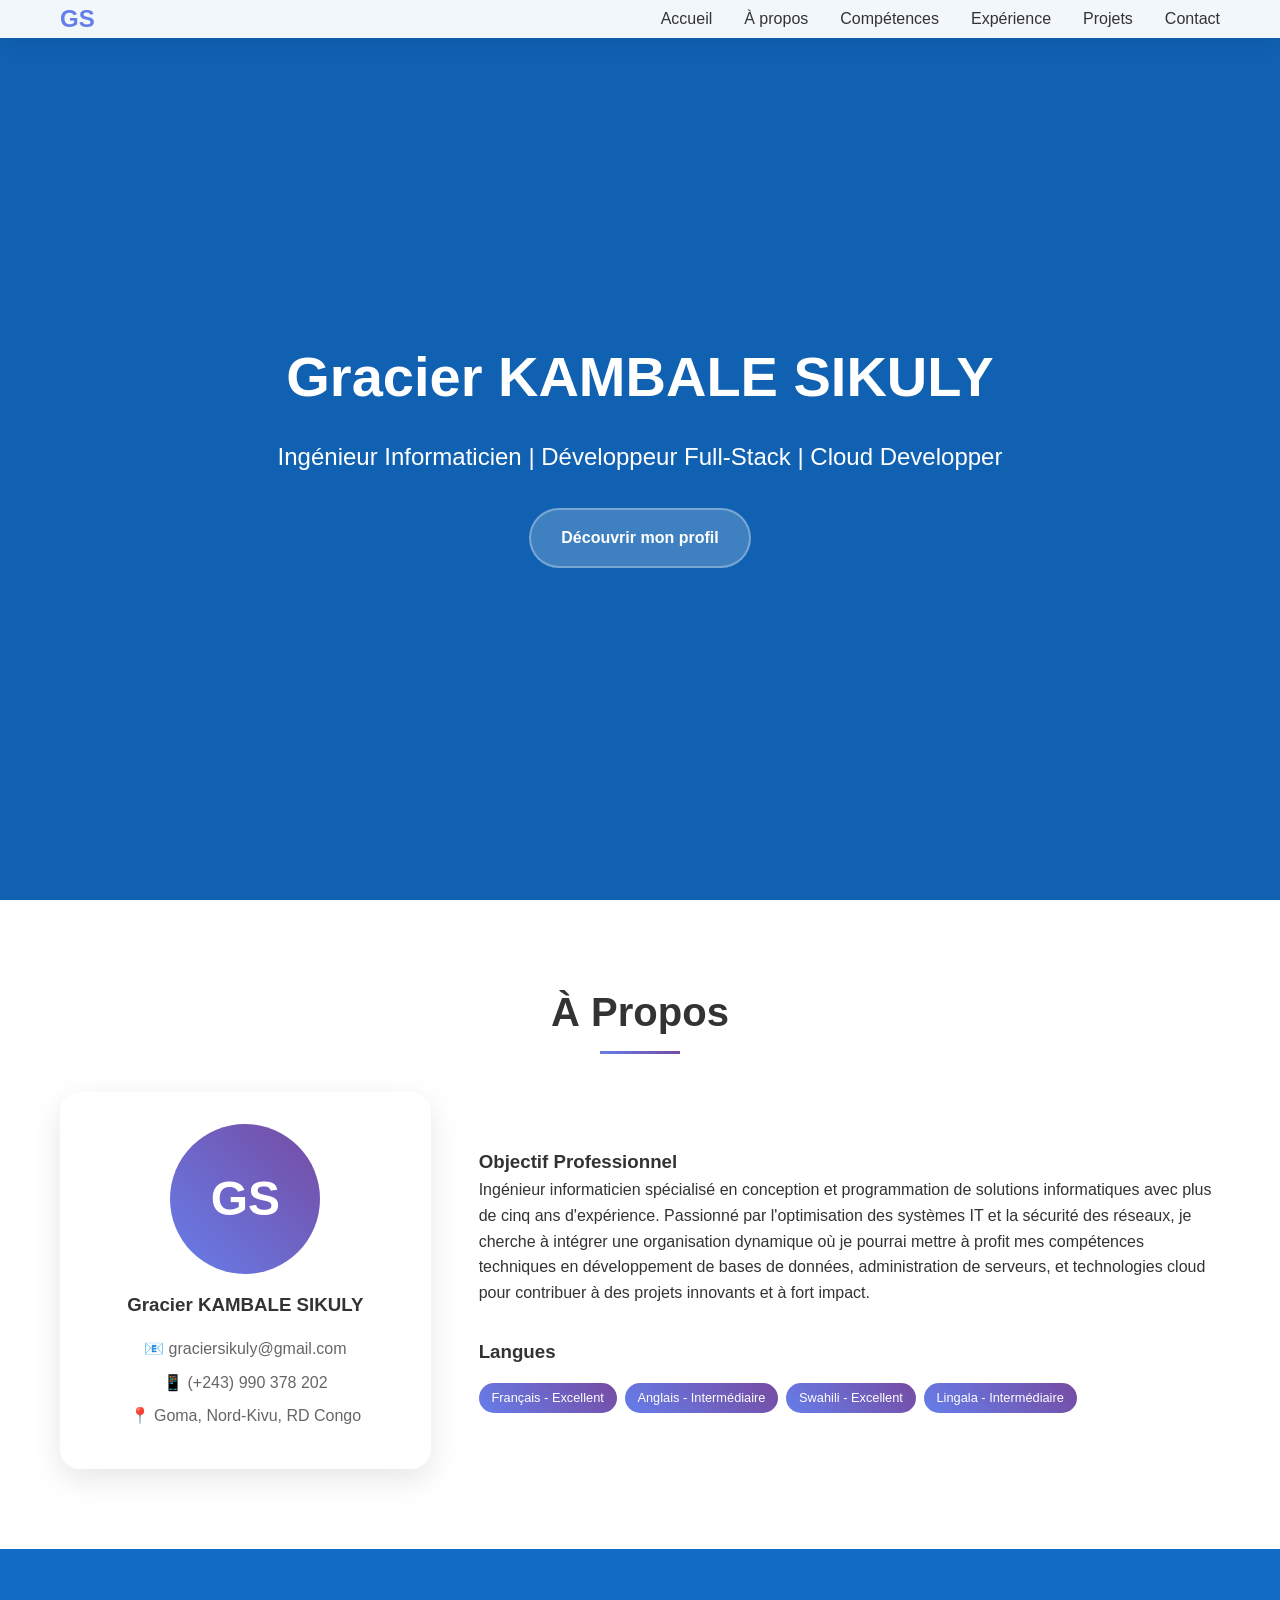
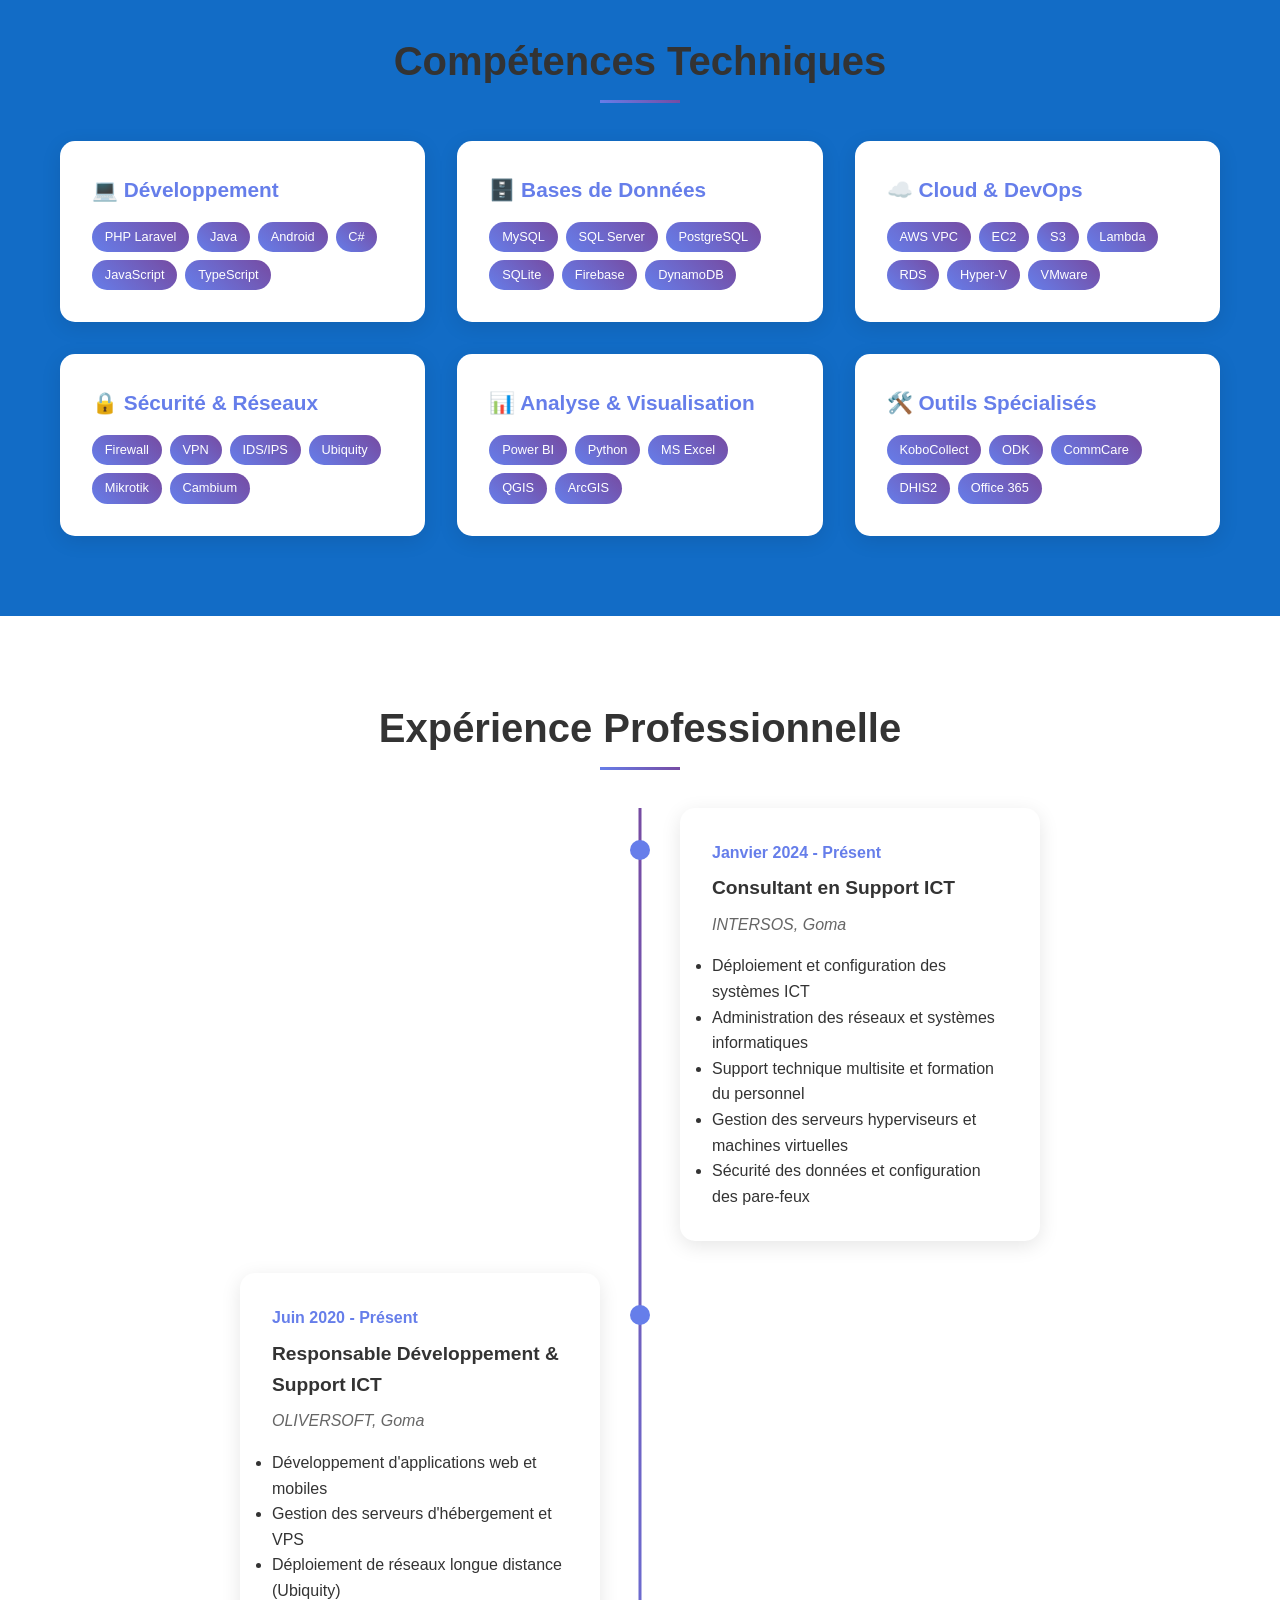
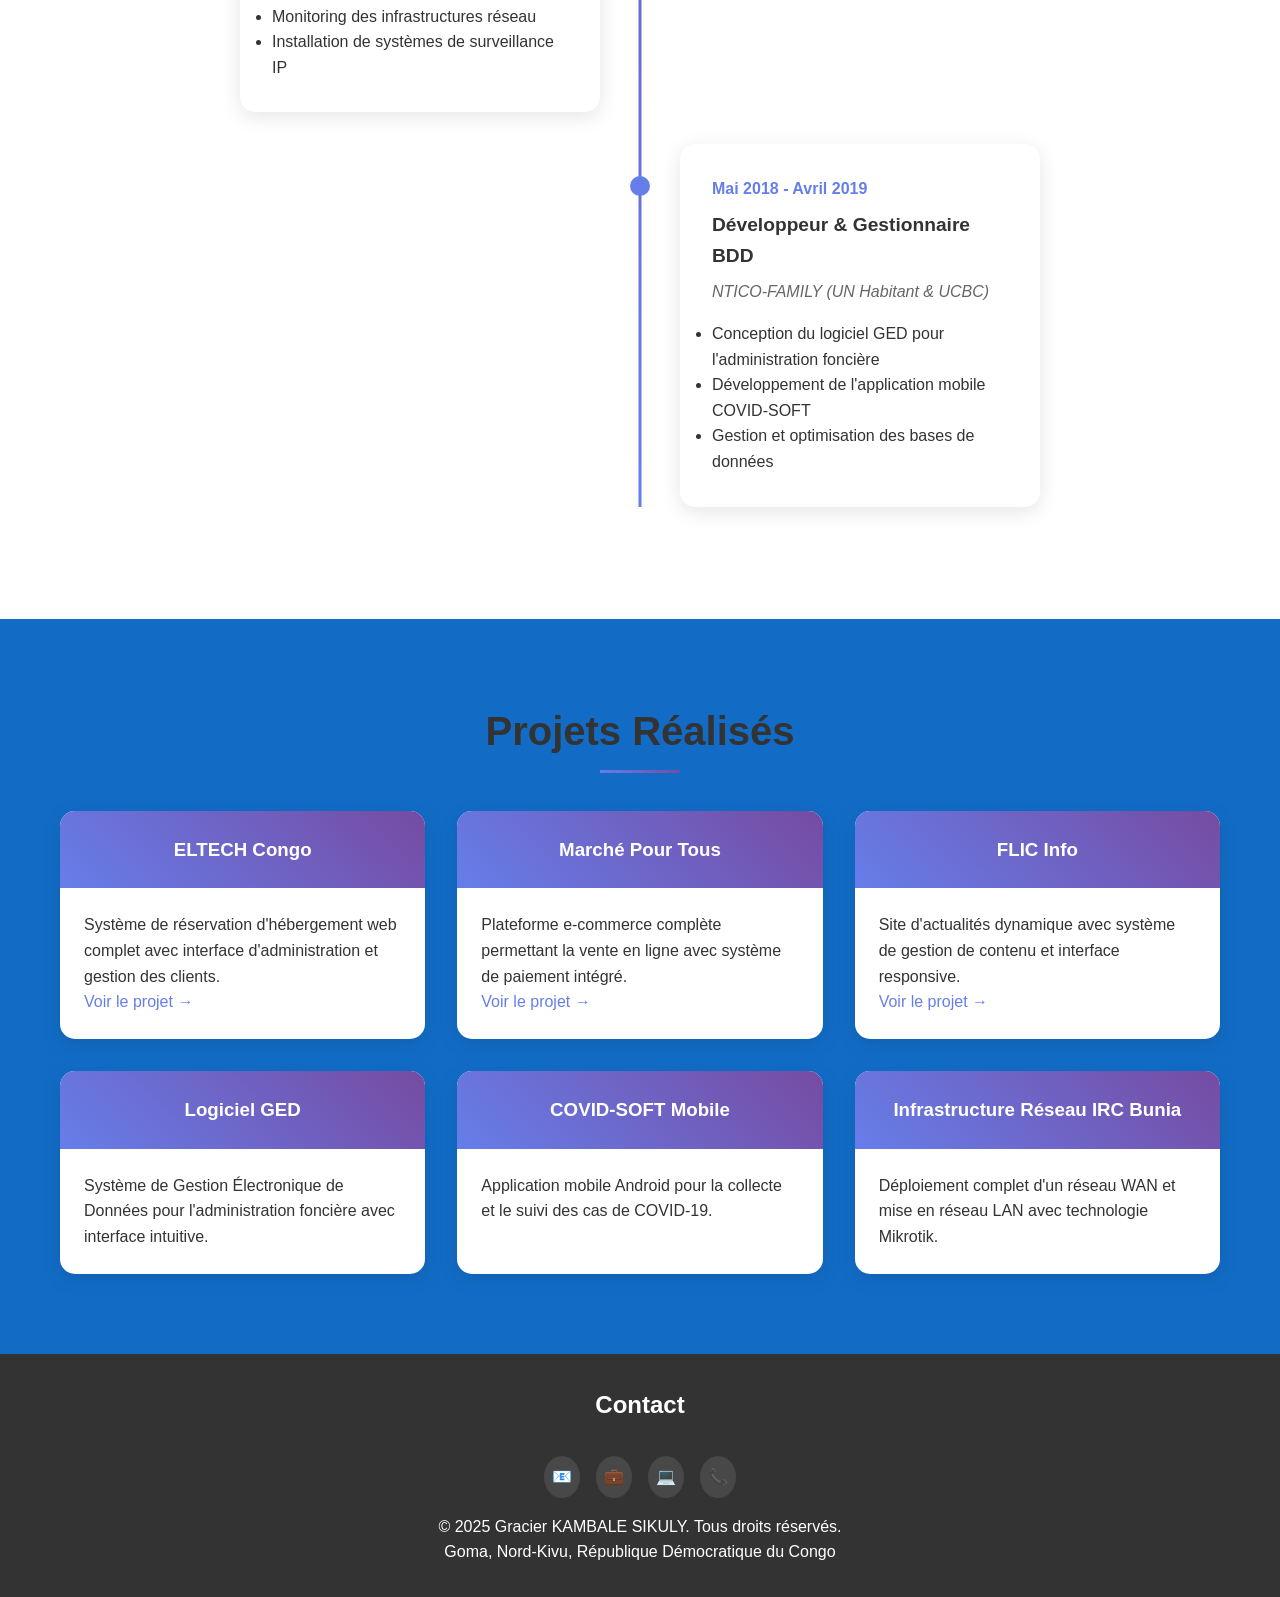
<file: index.html>
<!DOCTYPE html>
<html lang="fr">
<head>
    <meta charset="UTF-8">
    <meta name="viewport" content="width=device-width, initial-scale=1.0">
    <title>Gracier KAMBALE SIKULY - Ingénieur Informaticien</title>
    <style>
        * {
            margin: 0;
            padding: 0;
            box-sizing: border-box;
        }

        body {
            font-family: 'Arial', sans-serif;
            line-height: 1.6;
            color: #333;
            background: #667eea;
        }

        .container {
            max-width: 1200px;
            margin: 0 auto;
            padding: 0 20px;
        }

        /* Header */
        header {
            background: rgba(255, 255, 255, 0.95);
            backdrop-filter: blur(10px);
            position: fixed;
            top: 0;
            width: 100%;
            z-index: 1000;
            box-shadow: 0 2px 20px rgba(0,0,0,0.1);
        }

        nav {
            display: flex;
            justify-content: space-between;
            align-items: center;
            padding: 1rem 0;
        }

        .logo {
            font-size: 1.5rem;
            font-weight: bold;
            color: #667eea;
        }

        .nav-links {
            display: flex;
            list-style: none;
            gap: 2rem;
        }

        .nav-links a {
            text-decoration: none;
            color: #333;
            font-weight: 500;
            transition: color 0.3s ease;
        }

        .nav-links a:hover {
            color: #667eea;
        }

        /* Hero Section */
        .hero {
            height: 100vh;
            display: flex;
            align-items: center;
            justify-content: center;
            text-align: center;
            color: white;
            position: relative;
            overflow: hidden;
            background: linear-gradient(135deg, #667eea 0%, #764ba2 100%);
            margin-top: 0;
            padding-top: 80px;
        }

        .hero::before {
            content: '';
            position: absolute;
            top: 0;
            left: 0;
            right: 0;
            bottom: 0;
            background: rgba(0,0,0,0.1);
            animation: float 6s ease-in-out infinite;
        }

        @keyframes float {
            0%, 100% { transform: translateY(0px); }
            50% { transform: translateY(-20px); }
        }

        .hero-content {
            position: relative;
            z-index: 2;
        }

        .hero h1 {
            font-size: 3.5rem;
            margin-bottom: 1rem;
            animation: fadeInUp 1s ease;
            color: white;
            font-weight: bold;
        }

        .hero .subtitle {
            font-size: 1.5rem;
            margin-bottom: 2rem;
            opacity: 0.9;
            animation: fadeInUp 1s ease 0.2s both;
            color: white;
        }

        .cta-button {
            display: inline-block;
            padding: 15px 30px;
            background: rgba(255, 255, 255, 0.2);
            color: white;
            text-decoration: none;
            border-radius: 50px;
            border: 2px solid rgba(255, 255, 255, 0.3);
            transition: all 0.3s ease;
            font-weight: 600;
            animation: fadeInUp 1s ease 0.4s both;
        }

        .cta-button:hover {
            background: rgba(255, 255, 255, 0.3);
            transform: translateY(-2px);
        }

        @keyframes fadeInUp {
            from {
                opacity: 0;
                transform: translateY(30px);
            }
            to {
                opacity: 1;
                transform: translateY(0);
            }
        }

        /* Section Styles */
        section {
            padding: 5rem 0;
            background: white;
        }

        section:nth-child(even) {
            background: #126cc6;
        }

        .section-title {
            text-align: center;
            font-size: 2.5rem;
            margin-bottom: 3rem;
            color: #333;
            position: relative;
        }

        .section-title::after {
            content: '';
            position: absolute;
            bottom: -10px;
            left: 50%;
            transform: translateX(-50%);
            width: 80px;
            height: 3px;
            background: linear-gradient(45deg, #667eea, #764ba2);
        }

        /* About Section */
        .about-content {
            display: grid;
            grid-template-columns: 1fr 2fr;
            gap: 3rem;
            align-items: center;
        }

        .profile-card {
            background: white;
            padding: 2rem;
            border-radius: 20px;
            box-shadow: 0 10px 30px rgba(0,0,0,0.1);
            text-align: center;
        }

        .profile-img {
            width: 150px;
            height: 150px;
            border-radius: 50%;
            background: linear-gradient(45deg, #667eea, #764ba2);
            margin: 0 auto 1rem;
            display: flex;
            align-items: center;
            justify-content: center;
            font-size: 3rem;
            color: white;
            font-weight: bold;
        }

        .contact-info {
            margin-top: 1rem;
        }

        .contact-info p {
            margin: 0.5rem 0;
            color: #666;
        }

        /* Skills Section */
        .skills-grid {
            display: grid;
            grid-template-columns: repeat(auto-fit, minmax(300px, 1fr));
            gap: 2rem;
        }

        .skill-category {
            background: white;
            padding: 2rem;
            border-radius: 15px;
            box-shadow: 0 5px 20px rgba(0,0,0,0.1);
            transition: transform 0.3s ease;
        }

        .skill-category:hover {
            transform: translateY(-5px);
        }

        .skill-category h3 {
            color: #667eea;
            margin-bottom: 1rem;
            font-size: 1.3rem;
        }

        .skill-tags {
            display: flex;
            flex-wrap: wrap;
            gap: 0.5rem;
        }

        .skill-tag {
            background: linear-gradient(45deg, #667eea, #764ba2);
            color: white;
            padding: 0.3rem 0.8rem;
            border-radius: 20px;
            font-size: 0.8rem;
            font-weight: 500;
        }

        /* Experience Section */
        .timeline {
            position: relative;
            max-width: 800px;
            margin: 0 auto;
        }

        .timeline::before {
            content: '';
            position: absolute;
            left: 50%;
            top: 0;
            bottom: 0;
            width: 3px;
            background: linear-gradient(45deg, #667eea, #764ba2);
            transform: translateX(-50%);
        }

        .timeline-item {
            margin: 2rem 0;
            position: relative;
        }

        .timeline-content {
            background: white;
            padding: 2rem;
            border-radius: 15px;
            box-shadow: 0 5px 20px rgba(0,0,0,0.1);
            width: 45%;
            position: relative;
        }

        .timeline-item:nth-child(odd) .timeline-content {
            margin-left: 55%;
        }

        .timeline-item:nth-child(even) .timeline-content {
            margin-right: 55%;
        }

        .timeline-dot {
            position: absolute;
            left: 50%;
            top: 2rem;
            width: 20px;
            height: 20px;
            background: #667eea;
            border-radius: 50%;
            transform: translateX(-50%);
            z-index: 1;
        }

        .timeline-date {
            color: #667eea;
            font-weight: bold;
            margin-bottom: 0.5rem;
        }

        .timeline-title {
            font-size: 1.2rem;
            font-weight: bold;
            margin-bottom: 0.5rem;
        }

        .timeline-company {
            color: #666;
            font-style: italic;
            margin-bottom: 1rem;
        }

        /* Projects Section */
        .projects-grid {
            display: grid;
            grid-template-columns: repeat(auto-fit, minmax(300px, 1fr));
            gap: 2rem;
        }

        .project-card {
            background: white;
            border-radius: 15px;
            overflow: hidden;
            box-shadow: 0 5px 20px rgba(0,0,0,0.1);
            transition: transform 0.3s ease;
        }

        .project-card:hover {
            transform: translateY(-5px);
        }

        .project-header {
            background: linear-gradient(45deg, #667eea, #764ba2);
            color: white;
            padding: 1.5rem;
            text-align: center;
        }

        .project-body {
            padding: 1.5rem;
        }

        .project-link {
            color: #667eea;
            text-decoration: none;
            font-weight: 500;
        }

        .project-link:hover {
            text-decoration: underline;
        }

        /* Footer */
        footer {
            background: #333;
            color: white;
            text-align: center;
            padding: 2rem 0;
        }

        .social-links {
            display: flex;
            justify-content: center;
            gap: 1rem;
            margin-bottom: 1rem;
        }

        .social-links a {
            color: white;
            text-decoration: none;
            padding: 0.5rem;
            border-radius: 50%;
            background: rgba(255,255,255,0.1);
            transition: background 0.3s ease;
        }

        .social-links a:hover {
            background: rgba(255,255,255,0.2);
        }

        /* Responsive */
        @media (max-width: 768px) {
            .nav-links {
                display: none;
            }
            
            .hero h1 {
                font-size: 2.5rem;
            }
            
            .about-content {
                grid-template-columns: 1fr;
            }
            
            .timeline::before {
                left: 20px;
            }
            
            .timeline-content {
                width: calc(100% - 60px);
                margin-left: 60px !important;
                margin-right: 0 !important;
            }
            
            .timeline-dot {
                left: 20px;
            }
        }
    </style>
</head>
<body>
    <header>
        <nav class="container">
            <div class="logo">GS</div>
            <ul class="nav-links">
                <li><a href="#home">Accueil</a></li>
                <li><a href="#about">À propos</a></li>
                <li><a href="#skills">Compétences</a></li>
                <li><a href="#experience">Expérience</a></li>
                <li><a href="#projects">Projets</a></li>
                <li><a href="#contact">Contact</a></li>
            </ul>
        </nav>
    </header>

    <section id="home" class="hero">
        <div class="hero-content">
            <h1>Gracier KAMBALE SIKULY</h1>
            <p class="subtitle">Ingénieur Informaticien | Développeur Full-Stack | Cloud Developper</p>
            <a href="#about" class="cta-button">Découvrir mon profil</a>
        </div>
    </section>

    <section id="about">
        <div class="container">
            <h2 class="section-title">À Propos</h2>
            <div class="about-content">
                <div class="profile-card">
                    <div class="profile-img">GS</div>
                    <h3>Gracier KAMBALE SIKULY</h3>
                    <div class="contact-info">
                        <p>📧 graciersikuly@gmail.com</p>
                        <p>📱 (+243) 990 378 202</p>
                        <p>📍 Goma, Nord-Kivu, RD Congo</p>
                    </div>
                </div>
                <div>
                    <h3>Objectif Professionnel</h3>
                    <p>Ingénieur informaticien spécialisé en conception et programmation de solutions informatiques avec plus de cinq ans d'expérience. Passionné par l'optimisation des systèmes IT et la sécurité des réseaux, je cherche à intégrer une organisation dynamique où je pourrai mettre à profit mes compétences techniques en développement de bases de données, administration de serveurs, et technologies cloud pour contribuer à des projets innovants et à fort impact.</p>
                    
                    <h3 style="margin-top: 2rem;">Langues</h3>
                    <div class="skill-tags" style="margin-top: 1rem;">
                        <span class="skill-tag">Français - Excellent</span>
                        <span class="skill-tag">Anglais - Intermédiaire</span>
                        <span class="skill-tag">Swahili - Excellent</span>
                        <span class="skill-tag">Lingala - Intermédiaire</span>
                    </div>
                </div>
            </div>
        </div>
    </section>

    <section id="skills">
        <div class="container">
            <h2 class="section-title">Compétences Techniques</h2>
            <div class="skills-grid">
                <div class="skill-category">
                    <h3>💻 Développement</h3>
                    <div class="skill-tags">
                        <span class="skill-tag">PHP Laravel</span>
                        <span class="skill-tag">Java</span>
                        <span class="skill-tag">Android</span>
                        <span class="skill-tag">C#</span>
                        <span class="skill-tag">JavaScript</span>
                        <span class="skill-tag">TypeScript</span>
                    </div>
                </div>
                
                <div class="skill-category">
                    <h3>🗄️ Bases de Données</h3>
                    <div class="skill-tags">
                        <span class="skill-tag">MySQL</span>
                        <span class="skill-tag">SQL Server</span>
                        <span class="skill-tag">PostgreSQL</span>
                        <span class="skill-tag">SQLite</span>
                        <span class="skill-tag">Firebase</span>
                        <span class="skill-tag">DynamoDB</span>
                    </div>
                </div>
                
                <div class="skill-category">
                    <h3>☁️ Cloud & DevOps</h3>
                    <div class="skill-tags">
                        <span class="skill-tag">AWS VPC</span>
                        <span class="skill-tag">EC2</span>
                        <span class="skill-tag">S3</span>
                        <span class="skill-tag">Lambda</span>
                        <span class="skill-tag">RDS</span>
                        <span class="skill-tag">Hyper-V</span>
                        <span class="skill-tag">VMware</span>
                    </div>
                </div>
                
                <div class="skill-category">
                    <h3>🔒 Sécurité & Réseaux</h3>
                    <div class="skill-tags">
                        <span class="skill-tag">Firewall</span>
                        <span class="skill-tag">VPN</span>
                        <span class="skill-tag">IDS/IPS</span>
                        <span class="skill-tag">Ubiquity</span>
                        <span class="skill-tag">Mikrotik</span>
                        <span class="skill-tag">Cambium</span>
                    </div>
                </div>
                
                <div class="skill-category">
                    <h3>📊 Analyse & Visualisation</h3>
                    <div class="skill-tags">
                        <span class="skill-tag">Power BI</span>
                        <span class="skill-tag">Python</span>
                        <span class="skill-tag">MS Excel</span>
                        <span class="skill-tag">QGIS</span>
                        <span class="skill-tag">ArcGIS</span>
                    </div>
                </div>
                
                <div class="skill-category">
                    <h3>🛠️ Outils Spécialisés</h3>
                    <div class="skill-tags">
                        <span class="skill-tag">KoboCollect</span>
                        <span class="skill-tag">ODK</span>
                        <span class="skill-tag">CommCare</span>
                        <span class="skill-tag">DHIS2</span>
                        <span class="skill-tag">Office 365</span>
                    </div>
                </div>
            </div>
        </div>
    </section>

    <section id="experience">
        <div class="container">
            <h2 class="section-title">Expérience Professionnelle</h2>
            <div class="timeline">
                <div class="timeline-item">
                    <div class="timeline-dot"></div>
                    <div class="timeline-content">
                        <div class="timeline-date">Janvier 2024 - Présent</div>
                        <div class="timeline-title">Consultant en Support ICT</div>
                        <div class="timeline-company">INTERSOS, Goma</div>
                        <ul>
                            <li>Déploiement et configuration des systèmes ICT</li>
                            <li>Administration des réseaux et systèmes informatiques</li>
                            <li>Support technique multisite et formation du personnel</li>
                            <li>Gestion des serveurs hyperviseurs et machines virtuelles</li>
                            <li>Sécurité des données et configuration des pare-feux</li>
                        </ul>
                    </div>
                </div>
                
                <div class="timeline-item">
                    <div class="timeline-dot"></div>
                    <div class="timeline-content">
                        <div class="timeline-date">Juin 2020 - Présent</div>
                        <div class="timeline-title">Responsable Développement & Support ICT</div>
                        <div class="timeline-company">OLIVERSOFT, Goma</div>
                        <ul>
                            <li>Développement d'applications web et mobiles</li>
                            <li>Gestion des serveurs d'hébergement et VPS</li>
                            <li>Déploiement de réseaux longue distance (Ubiquity)</li>
                            <li>Monitoring des infrastructures réseau</li>
                            <li>Installation de systèmes de surveillance IP</li>
                        </ul>
                    </div>
                </div>
                
                <div class="timeline-item">
                    <div class="timeline-dot"></div>
                    <div class="timeline-content">
                        <div class="timeline-date">Mai 2018 - Avril 2019</div>
                        <div class="timeline-title">Développeur & Gestionnaire BDD</div>
                        <div class="timeline-company">NTICO-FAMILY (UN Habitant & UCBC)</div>
                        <ul>
                            <li>Conception du logiciel GED pour l'administration foncière</li>
                            <li>Développement de l'application mobile COVID-SOFT</li>
                            <li>Gestion et optimisation des bases de données</li>
                        </ul>
                    </div>
                </div>
            </div>
        </div>
    </section>

    <section id="projects">
        <div class="container">
            <h2 class="section-title">Projets Réalisés</h2>
            <div class="projects-grid">
                <div class="project-card">
                    <div class="project-header">
                        <h3>ELTECH Congo</h3>
                    </div>
                    <div class="project-body">
                        <p>Système de réservation d'hébergement web complet avec interface d'administration et gestion des clients.</p>
                        <a href="https://eltech-congo.cd" class="project-link" target="_blank">Voir le projet →</a>
                    </div>
                </div>
                
                <div class="project-card">
                    <div class="project-header">
                        <h3>Marché Pour Tous</h3>
                    </div>
                    <div class="project-body">
                        <p>Plateforme e-commerce complète permettant la vente en ligne avec système de paiement intégré.</p>
                        <a href="https://marchepourtous.com" class="project-link" target="_blank">Voir le projet →</a>
                    </div>
                </div>
                
                <div class="project-card">
                    <div class="project-header">
                        <h3>FLIC Info</h3>
                    </div>
                    <div class="project-body">
                        <p>Site d'actualités dynamique avec système de gestion de contenu et interface responsive.</p>
                        <a href="https://flic-info.cd" class="project-link" target="_blank">Voir le projet →</a>
                    </div>
                </div>
                
                <div class="project-card">
                    <div class="project-header">
                        <h3>Logiciel GED</h3>
                    </div>
                    <div class="project-body">
                        <p>Système de Gestion Électronique de Données pour l'administration foncière avec interface intuitive.</p>
                    </div>
                </div>
                
                <div class="project-card">
                    <div class="project-header">
                        <h3>COVID-SOFT Mobile</h3>
                    </div>
                    <div class="project-body">
                        <p>Application mobile Android pour la collecte et le suivi des cas de COVID-19.</p>
                    </div>
                </div>
                
                <div class="project-card">
                    <div class="project-header">
                        <h3>Infrastructure Réseau IRC Bunia</h3>
                    </div>
                    <div class="project-body">
                        <p>Déploiement complet d'un réseau WAN et mise en réseau LAN avec technologie Mikrotik.</p>
                    </div>
                </div>
            </div>
        </div>
    </section>

    <footer id="contact">
        <div class="container">
            <h2 style="margin-bottom: 2rem;">Contact</h2>
            <div class="social-links">
                <a href="mailto:graciersikuly@gmail.com">📧</a>
                <a href="https://linkedin.com/in/gracieux-sikuly-4aba2118b" target="_blank">💼</a>
                <a href="https://github.com/gracieuxsikuly" target="_blank">💻</a>
                <a href="skype:Gracieux Sikuly">📞</a>
            </div>
            <p>&copy; 2025 Gracier KAMBALE SIKULY. Tous droits réservés.</p>
            <p>Goma, Nord-Kivu, République Démocratique du Congo</p>
        </div>
    </footer>

    <script>
        // Smooth scrolling pour les liens de navigation
        document.querySelectorAll('a[href^="#"]').forEach(anchor => {
            anchor.addEventListener('click', function (e) {
                e.preventDefault();
                const target = document.querySelector(this.getAttribute('href'));
                if (target) {
                    target.scrollIntoView({
                        behavior: 'smooth',
                        block: 'start'
                    });
                }
            });
        });

        // Animation au scroll
        const observerOptions = {
            threshold: 0.1,
            rootMargin: '0px 0px -50px 0px'
        };

        const observer = new IntersectionObserver((entries) => {
            entries.forEach(entry => {
                if (entry.isIntersecting) {
                    entry.target.style.opacity = '1';
                    entry.target.style.transform = 'translateY(0)';
                }
            });
        }, observerOptions);

        // Observer tous les éléments à animer
        document.querySelectorAll('.skill-category, .timeline-item, .project-card').forEach(el => {
            el.style.opacity = '0';
            el.style.transform = 'translateY(20px)';
            el.style.transition = 'opacity 0.6s ease, transform 0.6s ease';
            observer.observe(el);
        });
    </script>
</body>
</html>
</file>
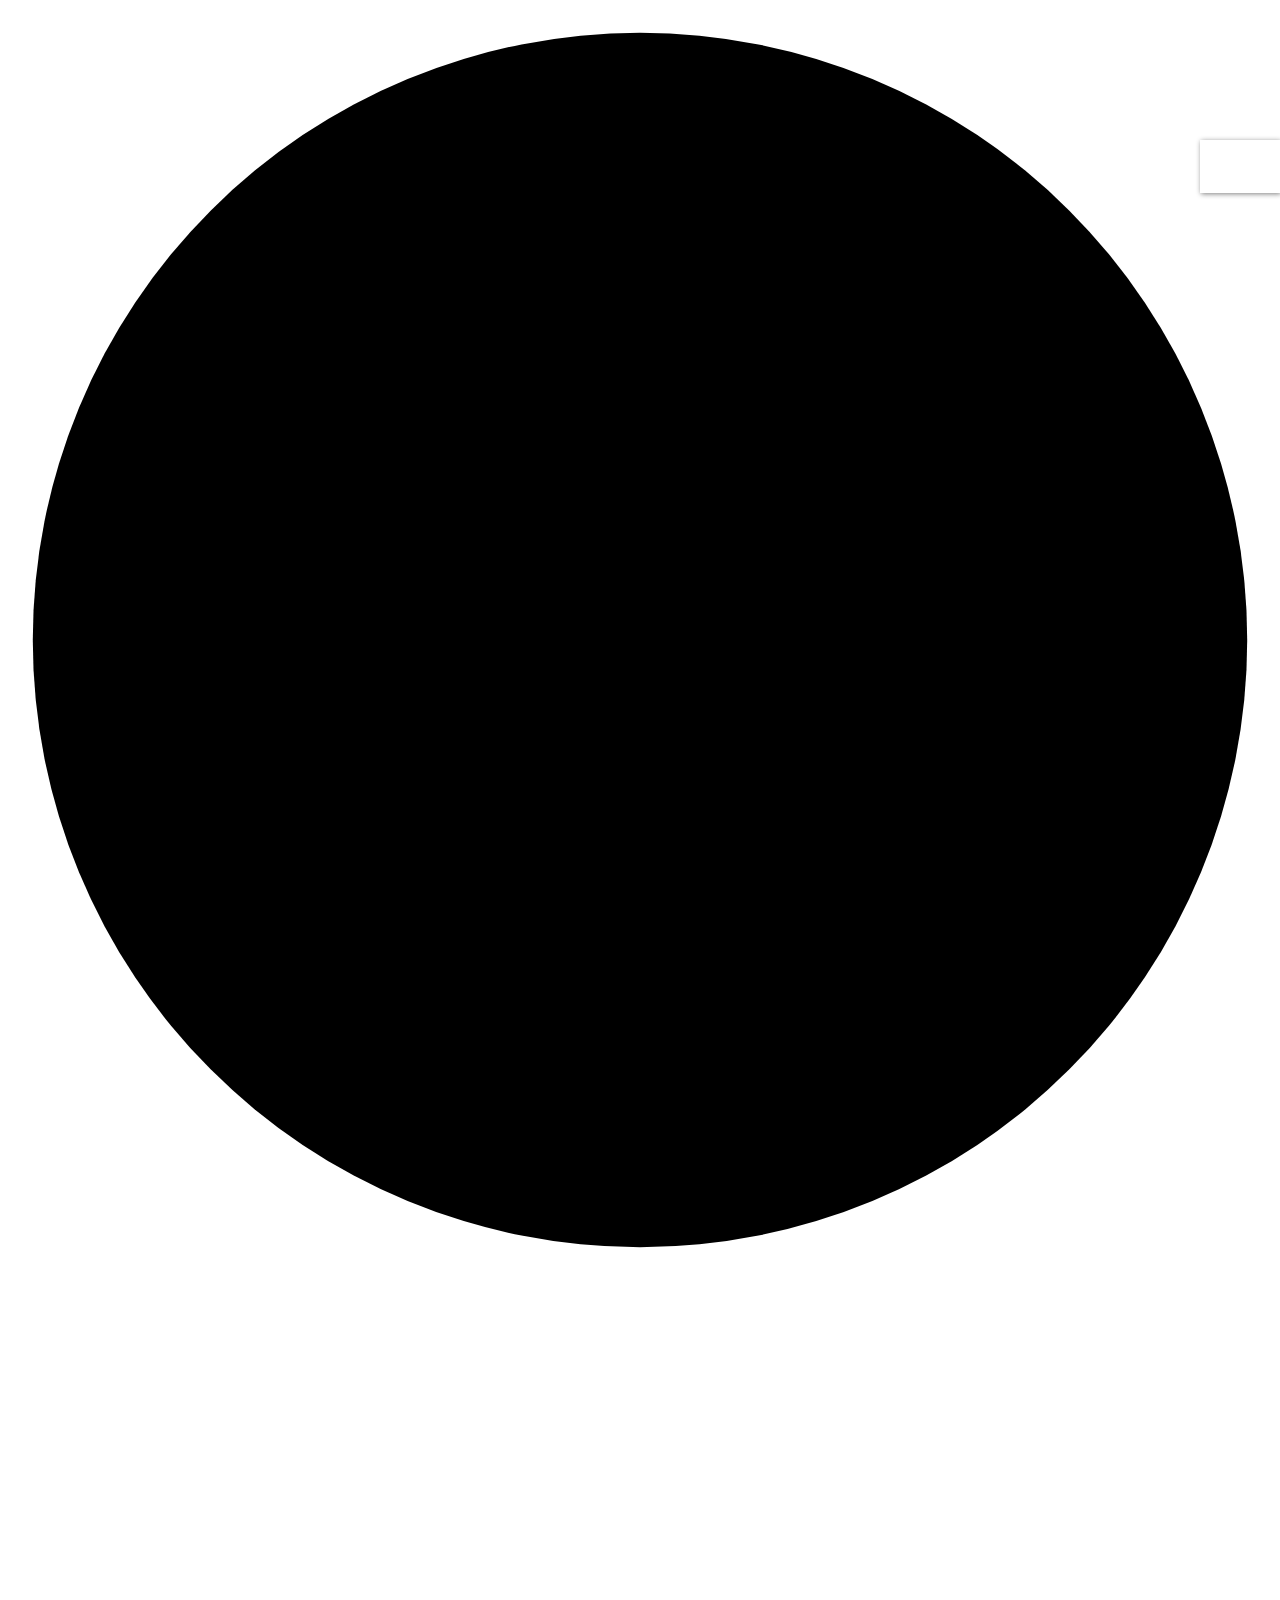
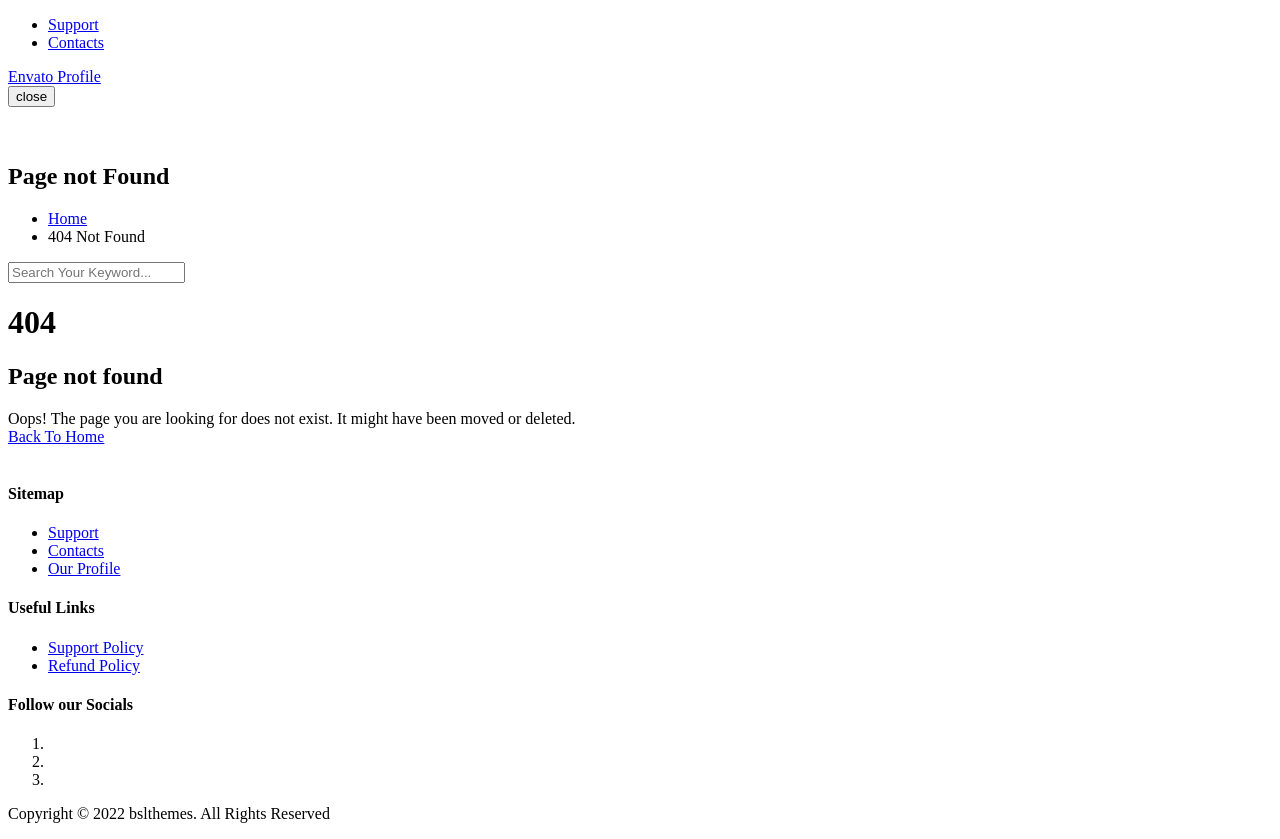
<file: css/owl.video.play.html>
<!doctype html>
<html lang="en-US">
<head>
	<meta charset="UTF-8">
    	<meta name="viewport" content="width=device-width, initial-scale=1">
   <!-- <meta name="google-site-verification" content="uv5x6ZnrbKIluPUGsibkO70f2v2jCGfiDMAEwDzfyuQ" />
   <meta name="p:domain_verify" content="91aa8383706cae820734ec39c7315d25"/> -->
	<link rel="profile" href="https://gmpg.org/xfn/11">
	<meta name='robots' content='noindex, follow' />

	<!-- This site is optimized with the Yoast SEO plugin v19.11 - https://yoast.com/wordpress/plugins/seo/ -->
	<link media="all" href="https://bslthemes.com/wp-content/cache/autoptimize/autoptimize_a2502b13f5c8f457b019a6dcb16483b8.php" rel="stylesheet" /><title>Page not found - Premium WordPress Themes | bslthemes</title>
	<meta property="og:locale" content="en_US" />
	<meta property="og:title" content="Page not found - Premium WordPress Themes | bslthemes" />
	<meta property="og:site_name" content="Premium WordPress Themes | bslthemes" />
	<script type="application/ld+json" class="yoast-schema-graph">{"@context":"https://schema.org","@graph":[{"@type":"WebSite","@id":"https://bslthemes.com/#website","url":"https://bslthemes.com/","name":"Premium WordPress Themes | bslthemes","description":"","publisher":{"@id":"https://bslthemes.com/#organization"},"potentialAction":[{"@type":"SearchAction","target":{"@type":"EntryPoint","urlTemplate":"https://bslthemes.com/?s={search_term_string}"},"query-input":"required name=search_term_string"}],"inLanguage":"en-US"},{"@type":"Organization","@id":"https://bslthemes.com/#organization","name":"bslthemes Team","url":"https://bslthemes.com/","logo":{"@type":"ImageObject","inLanguage":"en-US","@id":"https://bslthemes.com/#/schema/logo/image/","url":"https://bslthemes.com/wp-content/uploads/2022/03/logo.svg","contentUrl":"https://bslthemes.com/wp-content/uploads/2022/03/logo.svg","width":320,"height":320,"caption":"bslthemes Team"},"image":{"@id":"https://bslthemes.com/#/schema/logo/image/"}}]}</script>
	<!-- / Yoast SEO plugin. -->


<link rel='dns-prefetch' href='//www.googletagmanager.com' />
<link rel='dns-prefetch' href='//www.google.com' />
<link rel="alternate" type="application/rss+xml" title="Premium WordPress Themes | bslthemes &raquo; Feed" href="https://bslthemes.com/feed/" />
<link rel="alternate" type="application/rss+xml" title="Premium WordPress Themes | bslthemes &raquo; Comments Feed" href="https://bslthemes.com/comments/feed/" />
<script type="text/javascript">
window._wpemojiSettings = {"baseUrl":"https:\/\/s.w.org\/images\/core\/emoji\/14.0.0\/72x72\/","ext":".png","svgUrl":"https:\/\/s.w.org\/images\/core\/emoji\/14.0.0\/svg\/","svgExt":".svg","source":{"concatemoji":"https:\/\/bslthemes.com\/wp-includes\/js\/wp-emoji-release.min.js?ver=6.1.1"}};
/*! This file is auto-generated */
!function(e,a,t){var n,r,o,i=a.createElement("canvas"),p=i.getContext&&i.getContext("2d");function s(e,t){var a=String.fromCharCode,e=(p.clearRect(0,0,i.width,i.height),p.fillText(a.apply(this,e),0,0),i.toDataURL());return p.clearRect(0,0,i.width,i.height),p.fillText(a.apply(this,t),0,0),e===i.toDataURL()}function c(e){var t=a.createElement("script");t.src=e,t.defer=t.type="text/javascript",a.getElementsByTagName("head")[0].appendChild(t)}for(o=Array("flag","emoji"),t.supports={everything:!0,everythingExceptFlag:!0},r=0;r<o.length;r++)t.supports[o[r]]=function(e){if(p&&p.fillText)switch(p.textBaseline="top",p.font="600 32px Arial",e){case"flag":return s([127987,65039,8205,9895,65039],[127987,65039,8203,9895,65039])?!1:!s([55356,56826,55356,56819],[55356,56826,8203,55356,56819])&&!s([55356,57332,56128,56423,56128,56418,56128,56421,56128,56430,56128,56423,56128,56447],[55356,57332,8203,56128,56423,8203,56128,56418,8203,56128,56421,8203,56128,56430,8203,56128,56423,8203,56128,56447]);case"emoji":return!s([129777,127995,8205,129778,127999],[129777,127995,8203,129778,127999])}return!1}(o[r]),t.supports.everything=t.supports.everything&&t.supports[o[r]],"flag"!==o[r]&&(t.supports.everythingExceptFlag=t.supports.everythingExceptFlag&&t.supports[o[r]]);t.supports.everythingExceptFlag=t.supports.everythingExceptFlag&&!t.supports.flag,t.DOMReady=!1,t.readyCallback=function(){t.DOMReady=!0},t.supports.everything||(n=function(){t.readyCallback()},a.addEventListener?(a.addEventListener("DOMContentLoaded",n,!1),e.addEventListener("load",n,!1)):(e.attachEvent("onload",n),a.attachEvent("onreadystatechange",function(){"complete"===a.readyState&&t.readyCallback()})),(e=t.source||{}).concatemoji?c(e.concatemoji):e.wpemoji&&e.twemoji&&(c(e.twemoji),c(e.wpemoji)))}(window,document,window._wpemojiSettings);
</script>

	























<script type='text/javascript' src='https://bslthemes.com/wp-includes/js/jquery/jquery.min.js?ver=3.6.1' id='jquery-core-js'></script>
<script type='text/javascript' src='https://bslthemes.com/wp-includes/js/jquery/jquery-migrate.min.js?ver=3.3.2' id='jquery-migrate-js'></script>

<!-- Google Analytics snippet added by Site Kit -->
<script type='text/javascript' src='https://www.googletagmanager.com/gtag/js?id=UA-125314689-11' id='google_gtagjs-js' async></script>
<script type='text/javascript' id='google_gtagjs-js-after'>
window.dataLayer = window.dataLayer || [];function gtag(){dataLayer.push(arguments);}
gtag('set', 'linker', {"domains":["bslthemes.com"]} );
gtag("js", new Date());
gtag("set", "developer_id.dZTNiMT", true);
gtag("config", "UA-125314689-11", {"anonymize_ip":true});
gtag("config", "G-PEKJWM70CS");
</script>

<!-- End Google Analytics snippet added by Site Kit -->
<link rel="https://api.w.org/" href="https://bslthemes.com/wp-json/" /><link rel="EditURI" type="application/rsd+xml" title="RSD" href="https://bslthemes.com/xmlrpc.php?rsd" />
<link rel="wlwmanifest" type="application/wlwmanifest+xml" href="https://bslthemes.com/wp-includes/wlwmanifest.xml" />
<meta name="generator" content="WordPress 6.1.1" />
<meta name="generator" content="Site Kit by Google 1.89.0" />		<script>
			document.documentElement.className = document.documentElement.className.replace( 'no-js', 'js' );
		</script>
				
		<link rel="icon" href="https://bslthemes.com/wp-content/uploads/2022/03/logo.svg" sizes="32x32" />
<link rel="icon" href="https://bslthemes.com/wp-content/uploads/2022/03/logo.svg" sizes="192x192" />
<link rel="apple-touch-icon" href="https://bslthemes.com/wp-content/uploads/2022/03/logo.svg" />
<meta name="msapplication-TileImage" content="https://bslthemes.com/wp-content/uploads/2022/03/logo.svg" />
		
		</head>

<body class="error404 wp-custom-logo wp-embed-responsive hfeed no-sidebar elementor-default elementor-kit-2216">
  <svg xmlns="http://www.w3.org/2000/svg" viewBox="0 0 0 0" width="0" height="0" focusable="false" role="none" style="visibility: hidden; position: absolute; left: -9999px; overflow: hidden;" ><defs><filter id="wp-duotone-dark-grayscale"><feColorMatrix color-interpolation-filters="sRGB" type="matrix" values=" .299 .587 .114 0 0 .299 .587 .114 0 0 .299 .587 .114 0 0 .299 .587 .114 0 0 " /><feComponentTransfer color-interpolation-filters="sRGB" ><feFuncR type="table" tableValues="0 0.49803921568627" /><feFuncG type="table" tableValues="0 0.49803921568627" /><feFuncB type="table" tableValues="0 0.49803921568627" /><feFuncA type="table" tableValues="1 1" /></feComponentTransfer><feComposite in2="SourceGraphic" operator="in" /></filter></defs></svg><svg xmlns="http://www.w3.org/2000/svg" viewBox="0 0 0 0" width="0" height="0" focusable="false" role="none" style="visibility: hidden; position: absolute; left: -9999px; overflow: hidden;" ><defs><filter id="wp-duotone-grayscale"><feColorMatrix color-interpolation-filters="sRGB" type="matrix" values=" .299 .587 .114 0 0 .299 .587 .114 0 0 .299 .587 .114 0 0 .299 .587 .114 0 0 " /><feComponentTransfer color-interpolation-filters="sRGB" ><feFuncR type="table" tableValues="0 1" /><feFuncG type="table" tableValues="0 1" /><feFuncB type="table" tableValues="0 1" /><feFuncA type="table" tableValues="1 1" /></feComponentTransfer><feComposite in2="SourceGraphic" operator="in" /></filter></defs></svg><svg xmlns="http://www.w3.org/2000/svg" viewBox="0 0 0 0" width="0" height="0" focusable="false" role="none" style="visibility: hidden; position: absolute; left: -9999px; overflow: hidden;" ><defs><filter id="wp-duotone-purple-yellow"><feColorMatrix color-interpolation-filters="sRGB" type="matrix" values=" .299 .587 .114 0 0 .299 .587 .114 0 0 .299 .587 .114 0 0 .299 .587 .114 0 0 " /><feComponentTransfer color-interpolation-filters="sRGB" ><feFuncR type="table" tableValues="0.54901960784314 0.98823529411765" /><feFuncG type="table" tableValues="0 1" /><feFuncB type="table" tableValues="0.71764705882353 0.25490196078431" /><feFuncA type="table" tableValues="1 1" /></feComponentTransfer><feComposite in2="SourceGraphic" operator="in" /></filter></defs></svg><svg xmlns="http://www.w3.org/2000/svg" viewBox="0 0 0 0" width="0" height="0" focusable="false" role="none" style="visibility: hidden; position: absolute; left: -9999px; overflow: hidden;" ><defs><filter id="wp-duotone-blue-red"><feColorMatrix color-interpolation-filters="sRGB" type="matrix" values=" .299 .587 .114 0 0 .299 .587 .114 0 0 .299 .587 .114 0 0 .299 .587 .114 0 0 " /><feComponentTransfer color-interpolation-filters="sRGB" ><feFuncR type="table" tableValues="0 1" /><feFuncG type="table" tableValues="0 0.27843137254902" /><feFuncB type="table" tableValues="0.5921568627451 0.27843137254902" /><feFuncA type="table" tableValues="1 1" /></feComponentTransfer><feComposite in2="SourceGraphic" operator="in" /></filter></defs></svg><svg xmlns="http://www.w3.org/2000/svg" viewBox="0 0 0 0" width="0" height="0" focusable="false" role="none" style="visibility: hidden; position: absolute; left: -9999px; overflow: hidden;" ><defs><filter id="wp-duotone-midnight"><feColorMatrix color-interpolation-filters="sRGB" type="matrix" values=" .299 .587 .114 0 0 .299 .587 .114 0 0 .299 .587 .114 0 0 .299 .587 .114 0 0 " /><feComponentTransfer color-interpolation-filters="sRGB" ><feFuncR type="table" tableValues="0 0" /><feFuncG type="table" tableValues="0 0.64705882352941" /><feFuncB type="table" tableValues="0 1" /><feFuncA type="table" tableValues="1 1" /></feComponentTransfer><feComposite in2="SourceGraphic" operator="in" /></filter></defs></svg><svg xmlns="http://www.w3.org/2000/svg" viewBox="0 0 0 0" width="0" height="0" focusable="false" role="none" style="visibility: hidden; position: absolute; left: -9999px; overflow: hidden;" ><defs><filter id="wp-duotone-magenta-yellow"><feColorMatrix color-interpolation-filters="sRGB" type="matrix" values=" .299 .587 .114 0 0 .299 .587 .114 0 0 .299 .587 .114 0 0 .299 .587 .114 0 0 " /><feComponentTransfer color-interpolation-filters="sRGB" ><feFuncR type="table" tableValues="0.78039215686275 1" /><feFuncG type="table" tableValues="0 0.94901960784314" /><feFuncB type="table" tableValues="0.35294117647059 0.47058823529412" /><feFuncA type="table" tableValues="1 1" /></feComponentTransfer><feComposite in2="SourceGraphic" operator="in" /></filter></defs></svg><svg xmlns="http://www.w3.org/2000/svg" viewBox="0 0 0 0" width="0" height="0" focusable="false" role="none" style="visibility: hidden; position: absolute; left: -9999px; overflow: hidden;" ><defs><filter id="wp-duotone-purple-green"><feColorMatrix color-interpolation-filters="sRGB" type="matrix" values=" .299 .587 .114 0 0 .299 .587 .114 0 0 .299 .587 .114 0 0 .299 .587 .114 0 0 " /><feComponentTransfer color-interpolation-filters="sRGB" ><feFuncR type="table" tableValues="0.65098039215686 0.40392156862745" /><feFuncG type="table" tableValues="0 1" /><feFuncB type="table" tableValues="0.44705882352941 0.4" /><feFuncA type="table" tableValues="1 1" /></feComponentTransfer><feComposite in2="SourceGraphic" operator="in" /></filter></defs></svg><svg xmlns="http://www.w3.org/2000/svg" viewBox="0 0 0 0" width="0" height="0" focusable="false" role="none" style="visibility: hidden; position: absolute; left: -9999px; overflow: hidden;" ><defs><filter id="wp-duotone-blue-orange"><feColorMatrix color-interpolation-filters="sRGB" type="matrix" values=" .299 .587 .114 0 0 .299 .587 .114 0 0 .299 .587 .114 0 0 .299 .587 .114 0 0 " /><feComponentTransfer color-interpolation-filters="sRGB" ><feFuncR type="table" tableValues="0.098039215686275 1" /><feFuncG type="table" tableValues="0 0.66274509803922" /><feFuncB type="table" tableValues="0.84705882352941 0.41960784313725" /><feFuncA type="table" tableValues="1 1" /></feComponentTransfer><feComposite in2="SourceGraphic" operator="in" /></filter></defs></svg>
    
          
     <!-- pre loader area start -->
      <div id="loading">
         <div id="loading-center">
            <div id="loading-center-absolute">
               <div class="object" id="object_one"></div>
               <div class="object" id="object_two"></div>
               <div class="object" id="object_three"></div>
               <div class="object" id="object_four"></div>
               <div class="object" id="object_five"></div>
            </div>
         </div>  
      </div>
      <!-- pre loader area end -->
          


    <!-- back to top start -->
      <div class="progress-wrap">
         <svg class="progress-circle svg-content" width="100%" height="100%" viewBox="-1 -1 102 102">
            <path d="M50,1 a49,49 0 0,1 0,98 a49,49 0 0,1 0,-98" />
         </svg>
      </div>
      <!-- back to top end -->

    

    <!-- header start -->
    
      <!-- header area start -->
      <header class="2">
         <div class="header__area header__shadow-2 white-bg" id="header-sticky">
            <div class="container">
               <div class="row align-items-center">
                  <div class="col-xxl-2 col-xl-2 col-lg-2 col-md-4 col-6">
                     <div class="logo">
                                
        <a href="https://bslthemes.com/" class="custom-logo-link" rel="home" data-wpel-link="internal"><img width="320" height="320"   alt="Premium WordPress Themes | bslthemes" decoding="async" data-srcset="https://bslthemes.com/wp-content/uploads/2022/03/logo.svg 150w, https://bslthemes.com/wp-content/uploads/2022/03/logo.svg 300w, https://bslthemes.com/wp-content/uploads/2022/03/logo.svg 1024w, https://bslthemes.com/wp-content/uploads/2022/03/logo.svg 1536w, https://bslthemes.com/wp-content/uploads/2022/03/logo.svg 2048w, https://bslthemes.com/wp-content/uploads/2022/03/logo.svg 1200w, https://bslthemes.com/wp-content/uploads/2022/03/logo.svg 100w, https://bslthemes.com/wp-content/uploads/2022/03/logo.svg 320w"  data-src="https://bslthemes.com/wp-content/uploads/2022/03/logo.svg" data-sizes="(max-width: 320px) 100vw, 320px" class="custom-logo lazyload" src="[data-uri]" /><noscript><img width="320" height="320" src="https://bslthemes.com/wp-content/uploads/2022/03/logo.svg" class="custom-logo" alt="Premium WordPress Themes | bslthemes" decoding="async" srcset="https://bslthemes.com/wp-content/uploads/2022/03/logo.svg 150w, https://bslthemes.com/wp-content/uploads/2022/03/logo.svg 300w, https://bslthemes.com/wp-content/uploads/2022/03/logo.svg 1024w, https://bslthemes.com/wp-content/uploads/2022/03/logo.svg 1536w, https://bslthemes.com/wp-content/uploads/2022/03/logo.svg 2048w, https://bslthemes.com/wp-content/uploads/2022/03/logo.svg 1200w, https://bslthemes.com/wp-content/uploads/2022/03/logo.svg 100w, https://bslthemes.com/wp-content/uploads/2022/03/logo.svg 320w" sizes="(max-width: 320px) 100vw, 320px" /></noscript></a>                         </div>
                  </div>
                  <div class="col-xxl-10 col-xl-10 col-lg-10 col-md-8 col-6 d-flex justify-content-end">
                     <div class="main-menu d-none  d-lg-flex justify-content-end">
                        <nav id="mobile-menu">
                                       <ul id="menu-main-menu" class=""><li itemscope="itemscope" itemtype="https://www.schema.org/SiteNavigationElement" id="menu-item-188" class="menu-item menu-item-type-post_type menu-item-object-page menu-item-188 nav-item"><a title="Support" href="https://bslthemes.com/support/" class="nav-link" data-wpel-link="internal">Support</a></li>
<li itemscope="itemscope" itemtype="https://www.schema.org/SiteNavigationElement" id="menu-item-187" class="menu-item menu-item-type-post_type menu-item-object-page menu-item-187 nav-item"><a title="Contacts" href="https://bslthemes.com/contacts/" class="nav-link" data-wpel-link="internal">Contacts</a></li>
</ul>                            </nav>
                     </div>
                     <div class="header__action d-flex align-items-center justify-content-end ml-45">
                        
                                                <div class="header__btn d-none d-xl-block">
                           <a href="https://1.envato.market/e45XQj" class="m-btn m-btn-2 hbtn-2" data-wpel-link="external" rel="nofollow noopener noreferrer" title="Envato Profile">Envato Profile</a>
                        </div>
                                                <div class="sidebar__menu d-lg-none">
                           <div class="sidebar-toggle-btn" id="sidebar-toggle">
                               <span class="line"></span>
                               <span class="line"></span>
                               <span class="line"></span>
                           </div>
                       </div>
                     </div>
                  </div>
               </div>
            </div>
         </div>
      </header>
      <!-- header area end -->

    
      <!-- sidebar area start -->
      <div class="sidebar__area">
         <div class="sidebar__wrapper">
            <div class="sidebar__close">
               <button class="sidebar__close-btn" id="sidebar__close-btn">
               <span><i class="fal fa-times"></i></span>
               <span>close</span>
               </button>
            </div>
            <div class="sidebar__content">
                             <div class="logo mb-40">
                  <a href="https://bslthemes.com/" data-wpel-link="internal">
                  <img  alt="markite logo" data-src="https://bslthemes.com/wp-content/uploads/2022/03/logo.svg" class="lazyload" src="[data-uri]"><noscript><img src="https://bslthemes.com/wp-content/uploads/2022/03/logo.svg" alt="markite logo"></noscript>
                  </a>
               </div>
                              <div class="mobile-menu fix"></div>
               <div class="sidebar__action">
                  
                                 </div>
            </div>
         </div>
      </div>
      <!-- sidebar area end -->
      <div class="body-overlay"></div>
      <!-- sidebar area end -->



    <!-- header end -->
    <!-- wrapper-box start -->
    

        <!-- bg shape area start -->
        <div class="markit-blog-details-breadcrumb ">
         <div class="bg-shape ">
            <img  alt="banner" data-src="https://bslthemes.com/wp-content/themes/markite/assets/img/shape/shape-1.png" class="lazyload" src="[data-uri]"><noscript><img src="https://bslthemes.com/wp-content/themes/markite/assets/img/shape/shape-1.png" alt="banner"></noscript>
         </div>
         <!-- bg shape area end -->

         <!-- page title area -->
         <section class="page__title-area  pt-85 " data-background="">
            <div class="container">
               <div class="row">
                  <div class="col-xxl-12">
                     <div class="page__title-content mb-50">
                        <h2 class="page__title">Page not Found</h2>
                        <div class="page_title__bread-crumb">
                            <nav aria-label="Breadcrumbs" class="breadcrumb-trail breadcrumbs"><ul class="trail-items" itemscope itemtype="http://schema.org/BreadcrumbList"><li itemprop="itemListElement" itemscope itemtype="http://schema.org/ListItem" class="trail-item trail-begin"><a href="https://bslthemes.com/" rel="home" itemprop="item" data-wpel-link="internal"><span itemprop="name">Home</span></a><meta itemprop="position" content="1" /></li><li class="trail-item trail-end"><span>404 Not Found</span></li></ul></nav>                        </div>
                     </div>
                  </div>
               </div>
            </div>
         </section>
         </div>
         <!-- page title end -->




                <!-- Modal Search -->
        <div class="search-wrap d-none">
            <div class="search-inner">
                <i class="fal fa-times search-close" id="search-close"></i>
                <div class="search-cell">
                    <form method="get" action="https://bslthemes.com/" >
                        <div class="search-field-holder">
                            <input type="search" name="s" class="main-search-input" value="" placeholder="Search Your Keyword...">
                        </div>
                    </form>
                </div>
            </div>
        </div>

        





        
<div class="error-area pt-100 pb-120">
    <div class="container">
        <div class="row">
            <div class="col-xl-8 offset-xl-2">
            					<div class="error-404 not-found">
					<div class="page-content">
	                    <div class="error-404-content text-center">
	                        <h1 class="error-404-title">404</h1>
	                        <h2 class="error-title">Page not found</h2>
	                        <div class="error-content">
	                            <div class="error-text">
	                                <span>Oops! The page you are looking for does not exist. It might have been moved or deleted.</span>
	                            </div>
	                            <div class="error-btn-bh">
	                            	<a href="https://bslthemes.com/" class="z-btn" data-wpel-link="internal">
	                            		Back To Home <i class="fal fa-long-arrow-right"></i>
	                            	</a>
	                            </div>
	                        </div>
	                    </div>
	                </div>
				</div>
			</div>
		</div>
	</div>
</div>


      <footer class="footer-style-1">
         <div class="footer__area footer-bg-2" data-bg-color="#f5f5f5">
                        <div class="footer__top pt-90 pb-50">
               <div class="container">
                  <div class="row">
                        <div class="col-xxl-3 col-xl-3 col-lg-3 col-md-4 col-sm-6 footer-col-1"><div id="custom_html-3" class="widget_text footer__widget mb-40 widget_custom_html"><div class="textwidget custom-html-widget"><div class="footer__widget-head mb-35">
<a href="/" data-wpel-link="internal">
<img  alt="Bslthemes" data-src="https://bslthemes.com/wp-content/uploads/2022/03/logo.svg" class="lazyload" src="[data-uri]"><noscript><img src="https://bslthemes.com/wp-content/uploads/2022/03/logo.svg" alt="Bslthemes"></noscript>
</a>
</div></div></div></div><div class="col-xxl-3 col-xl-2 col-lg-2 col-md-4 col-sm-6 footer-col-2"><div id="nav_menu-1" class="footer__widget mb-40 widget_nav_menu"><div class="footer__widget-head"><h4 class="footer__widget-title footer__widget-title-2">Sitemap</h4></div><div class="menu-sitemap-container"><ul id="menu-sitemap" class="menu"><li id="menu-item-2303" class="menu-item menu-item-type-post_type menu-item-object-page menu-item-2303"><a title="Support" href="https://bslthemes.com/support/" data-wpel-link="internal">Support</a></li>
<li id="menu-item-2304" class="menu-item menu-item-type-post_type menu-item-object-page menu-item-2304"><a title="Contacts" href="https://bslthemes.com/contacts/" data-wpel-link="internal">Contacts</a></li>
<li id="menu-item-2305" class="menu-item menu-item-type-custom menu-item-object-custom menu-item-2305"><a title="Our Profile" target="_blank" rel="noopener nofollow noreferrer" href="https://1.envato.market/e45XQj" data-wpel-link="external">Our Profile</a></li>
</ul></div></div></div><div class="col-xxl-3 col-xl-3 col-lg-3 col-md-4 col-sm-6 footer-col-3"><div id="nav_menu-2" class="footer__widget mb-40 widget_nav_menu"><div class="footer__widget-head"><h4 class="footer__widget-title footer__widget-title-2">Useful Links</h4></div><div class="menu-useful-links-container"><ul id="menu-useful-links" class="menu"><li id="menu-item-2306" class="menu-item menu-item-type-custom menu-item-object-custom menu-item-2306"><a target="_blank" rel="noopener nofollow noreferrer" href="https://themeforest.net/page/item_support_policy" data-wpel-link="external" title="Support Policy">Support Policy</a></li>
<li id="menu-item-2307" class="menu-item menu-item-type-custom menu-item-object-custom menu-item-2307"><a target="_blank" rel="noopener nofollow noreferrer" href="https://themeforest.net/page/customer_refund_policy" data-wpel-link="external" title="Refund Policy">Refund Policy</a></li>
</ul></div></div></div><div class="col-xxl-3 col-xl-3 col-lg-3 col-md-5 col-sm-6 footer-col-4"><div id="text-2" class="footer__widget mb-40 widget_text"><div class="footer__widget-head"><h4 class="footer__widget-title footer__widget-title-2">Follow our Socials</h4></div>			<div class="textwidget"><div class="footer__widget-content">
<div class="footer__social mb-30">
<ol>
<li><a href="https://facebook.com/bslthemes" class="fb" target="blank" rel="noopener nofollow noreferrer" data-wpel-link="external"><i class="fab fa-facebook-f"></i></a></li>
<li><a href="https://www.linkedin.com/in/beshleyua/" class="fb" target="blank" rel="noopener nofollow noreferrer" data-wpel-link="external"><i class="fab fa-linkedin"></i></a></li>
<li><a href="https://www.youtube.com/channel/UCn_AHnFLo_EPu57iGWcUhbw" class="fb" target="blank" rel="noopener nofollow noreferrer" data-wpel-link="external"><i class="fab fa-youtube"></i></a></li>
</ol>
</div>
</div>
</div>
		</div></div>                  </div>
               </div>
            </div>
                        <div class="footer__bottom">
               <div class="container">
                  <div class="footer__bottom-inner footer__bottom-inner-2">
                     <div class="row">
                        <div class="col-xxl-6 col-xl-6 col-md-6">
                           <div class="footer__copyright footer__copyright-2 wow fadeInUp" data-wow-delay=".5s">
                              <p>Copyright © 2022 bslthemes. All Rights Reserved</p>
                           </div>
                        </div>
                                                <div class="col-xxl-6 col-xl-6 col-md-6">
                           <div class="footer__bottom-link footer__bottom-link-2 wow fadeInUp text-md-end" data-wow-delay=".8s">
                                                         </div>
                        </div>
                                             </div>
                  </div>
               </div>
            </div>
         </div>
      </footer>


<!--Start of Tawk.to Script (0.7.2)-->
<script id="tawk-script" type="text/javascript">
var Tawk_API = Tawk_API || {};
var Tawk_LoadStart=new Date();
(function(){
	var s1 = document.createElement( 'script' ),s0=document.getElementsByTagName( 'script' )[0];
	s1.async = true;
	s1.src = 'https://embed.tawk.to/62961d197b967b1179922b9c/1g4d7oaso';
	s1.charset = 'UTF-8';
	s1.setAttribute( 'crossorigin','*' );
	s0.parentNode.insertBefore( s1, s0 );
})();
</script>
<!--End of Tawk.to Script (0.7.2)-->
<script type='text/javascript' src='https://bslthemes.com/wp-content/plugins/contact-form-7/includes/swv/js/index.js?ver=5.6.4' id='swv-js'></script>
<script type='text/javascript' id='contact-form-7-js-extra'>
/* <![CDATA[ */
var wpcf7 = {"api":{"root":"https:\/\/bslthemes.com\/wp-json\/","namespace":"contact-form-7\/v1"}};
/* ]]> */
</script>
<script type='text/javascript' src='https://bslthemes.com/wp-content/plugins/contact-form-7/includes/js/index.js?ver=5.6.4' id='contact-form-7-js'></script>
<script type='text/javascript' src='https://bslthemes.com/wp-content/themes/markite/assets/js/bootstrap.bundle.min.js?ver=6.1.1' id='bootstrap-bundle-js'></script>
<script type='text/javascript' src='https://bslthemes.com/wp-content/themes/markite/assets/js/waypoints.min.js?ver=6.1.1' id='waypoints-js'></script>
<script type='text/javascript' src='https://bslthemes.com/wp-content/themes/markite/assets/js/jquery.meanmenu.js?ver=6.1.1' id='jquery-meanmenu-js'></script>
<script type='text/javascript' src='https://bslthemes.com/wp-content/themes/markite/assets/js/slick.min.js?ver=6.1.1' id='slick-js'></script>
<script type='text/javascript' src='https://bslthemes.com/wp-content/themes/markite/assets/js/jquery.fancybox.min.js?ver=6.1.1' id='jquery-fancybox-js'></script>
<script type='text/javascript' src='https://bslthemes.com/wp-includes/js/imagesloaded.min.js?ver=4.1.4' id='imagesloaded-js'></script>
<script type='text/javascript' src='https://bslthemes.com/wp-content/themes/markite/assets/js/isotope.pkgd.min.js?ver=6.1.1' id='isotope-pkgd-js'></script>
<script type='text/javascript' src='https://bslthemes.com/wp-content/themes/markite/assets/js/parallax.min.js?ver=6.1.1' id='parallax-js'></script>
<script type='text/javascript' src='https://bslthemes.com/wp-content/themes/markite/assets/js/owl.carousel.min.js?ver=6.1.1' id='owl-carousel-js'></script>
<script type='text/javascript' src='https://bslthemes.com/wp-content/themes/markite/assets/js/backToTop.js?ver=6.1.1' id='backtotop-js'></script>
<script type='text/javascript' src='https://bslthemes.com/wp-content/themes/markite/assets/js/jquery.nice-select.min.js?ver=6.1.1' id='jquery-nice-select-js'></script>
<script type='text/javascript' src='https://bslthemes.com/wp-content/themes/markite/assets/js/jquery.counterup.min.js?ver=6.1.1' id='jquery-counterup-js'></script>
<script type='text/javascript' src='https://bslthemes.com/wp-content/themes/markite/assets/js/imagetooltip.min.js?ver=6.1.1' id='imagetooltip-js'></script>
<script type='text/javascript' src='https://bslthemes.com/wp-content/themes/markite/assets/js/wow.min.js?ver=6.1.1' id='wow-js'></script>
<script type='text/javascript' src='https://bslthemes.com/wp-content/themes/markite/assets/js/main.js?ver=6.1.1' id='markite-main-js'></script>
<script type='text/javascript' src='https://www.google.com/recaptcha/api.js?render=6LefPnkfAAAAAL4YOKLoBKZXaB6S7TmID2bplpW0&#038;ver=3.0' id='google-recaptcha-js'></script>
<script type='text/javascript' src='https://bslthemes.com/wp-includes/js/dist/vendor/regenerator-runtime.min.js?ver=0.13.9' id='regenerator-runtime-js'></script>
<script type='text/javascript' src='https://bslthemes.com/wp-includes/js/dist/vendor/wp-polyfill.min.js?ver=3.15.0' id='wp-polyfill-js'></script>
<script type='text/javascript' id='wpcf7-recaptcha-js-extra'>
/* <![CDATA[ */
var wpcf7_recaptcha = {"sitekey":"6LefPnkfAAAAAL4YOKLoBKZXaB6S7TmID2bplpW0","actions":{"homepage":"homepage","contactform":"contactform"}};
/* ]]> */
</script>
<script type='text/javascript' src='https://bslthemes.com/wp-content/plugins/contact-form-7/modules/recaptcha/index.js?ver=5.6.4' id='wpcf7-recaptcha-js'></script>
<script type='text/javascript' src='https://bslthemes.com/wp-content/plugins/wp-smushit/app/assets/js/smush-lazy-load.min.js?ver=3.12.4' id='smush-lazy-load-js'></script>

	<a href="https://bank.gov.ua/en/news/all/natsionalniy-bank-vidkriv-spetsrahunok-dlya-zboru-koshtiv-na-potrebi-armiyi" target="_blank" style="position:fixed;top:140px;right:0;z-index:9999;display:block;width:80px;height:53px;background-repeat:no-repeat;background-size:contain;box-shadow:1px 1px 5px grey;background-image:url(&#039;https://bslthemes.com/wp-content/uploads/2022/04/Stand-with-Ukraine.svg&#039;)" rel="noreferrer nofollow noopener" data-wpel-link="external"></a>

    </body>
</html>
</file>
